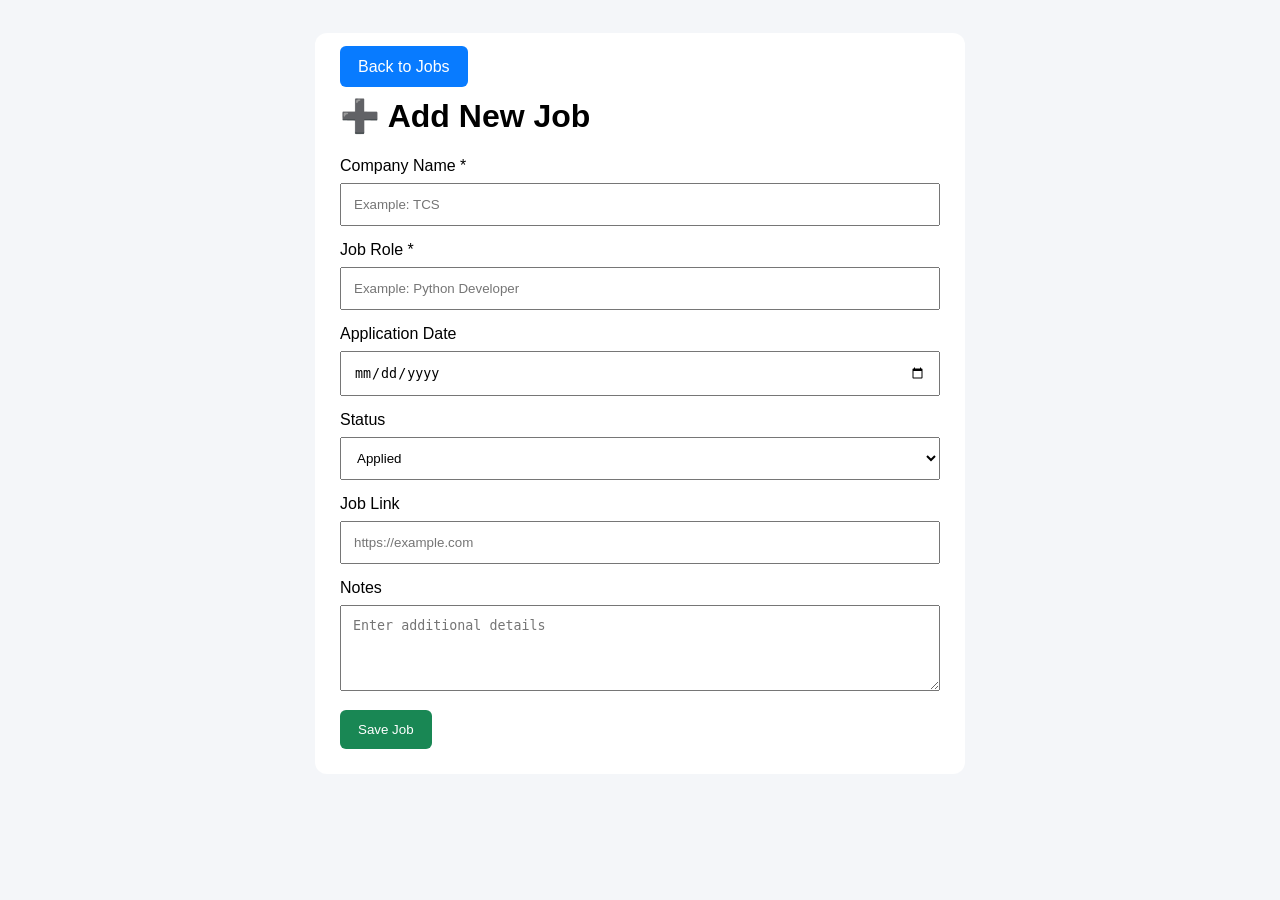
<file: templates/add_job.html>
<!DOCTYPE html>
<html lang="en">
<head>
    <meta charset="UTF-8">
    <meta name="viewport" content="width=device-width, initial-scale=1">
    <title>Add New Job</title>

    <style>
        body {
            font-family: Arial;
            background: #f4f6f9;
            padding: 25px;
        }

        .container {
            max-width: 600px;
            margin: auto;
            background: white;
            padding: 25px;
            border-radius: 12px;
        }

        input, select, textarea {
            width: 100%;
            padding: 12px;
            margin: 8px 0 15px;
            box-sizing: border-box;
        }

        button, a {
            padding: 12px 18px;
            background: #198754;
            color: white;
            border: none;
            text-decoration: none;
            border-radius: 6px;
            cursor: pointer;
        }

        .back {
            background: #087bff;
        }
    </style>
</head>

<body>

<div class="container">

    <a class="back" href="/jobs">Back to Jobs</a>

    <h1>➕ Add New Job</h1>

    <form method="POST" action="/jobs/add">

        <label>Company Name *</label>
        <input type="text" name="company"
               placeholder="Example: TCS" required>

        <label>Job Role *</label>
        <input type="text" name="role"
               placeholder="Example: Python Developer" required>

        <label>Application Date</label>
        <input type="date" name="application_date">

        <label>Status</label>
        <select name="status">
            <option value="Not Applied">Not Applied</option>
            <option value="Applied" selected>Applied</option>
            <option value="Online Test">Online Test</option>
            <option value="Interview">Interview</option>
            <option value="Selected">Selected</option>
            <option value="Rejected">Rejected</option>
        </select>

        <label>Job Link</label>
        <input type="url" name="job_url"
               placeholder="https://example.com">

        <label>Notes</label>
        <textarea name="notes" rows="4"
                  placeholder="Enter additional details"></textarea>

        <button type="submit">Save Job</button>

    </form>

</div>

</body>
</html>
</file>
